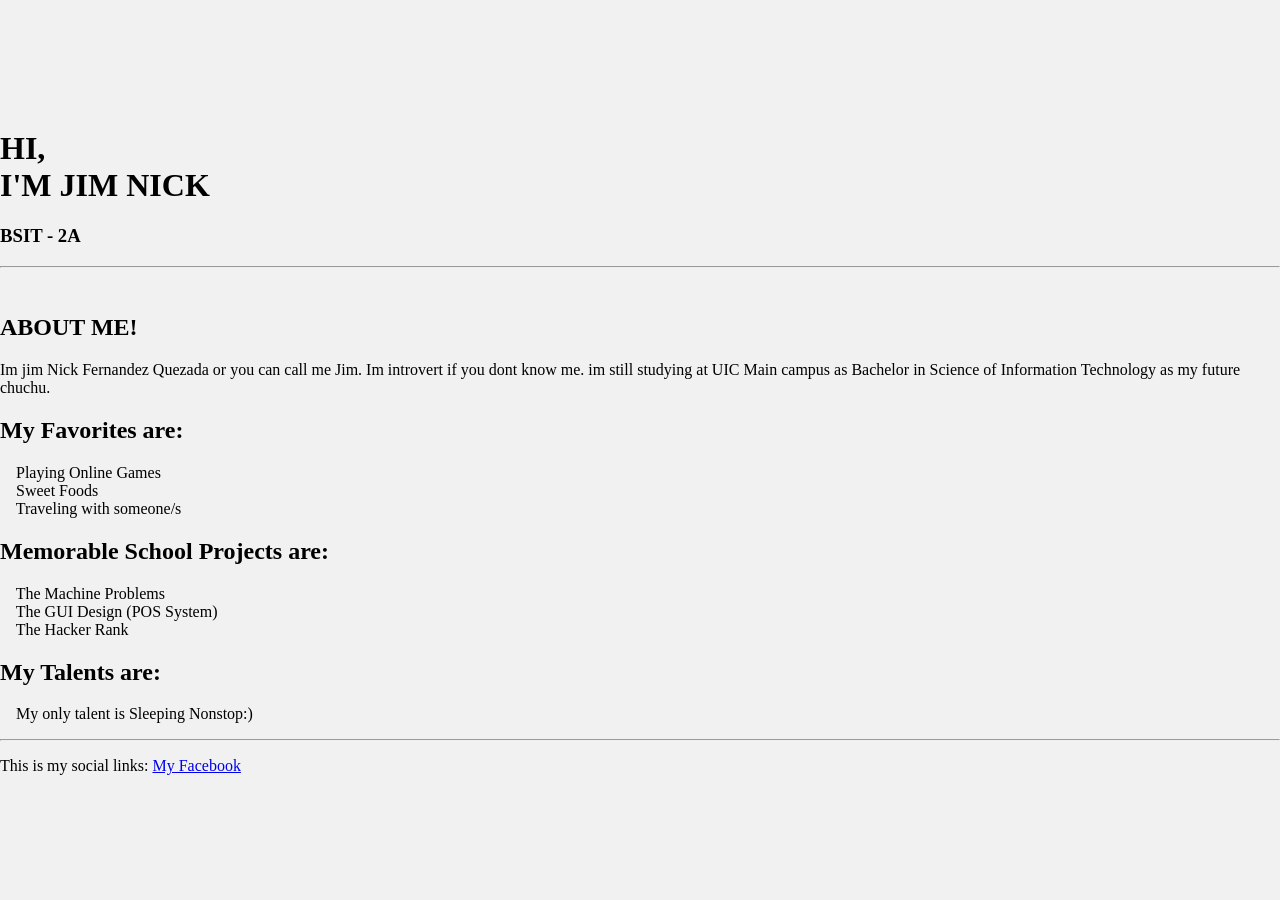
<file: index2.1.html>
<!DOCTYPE html>
<html lang="en">
<head>
    <link rel="stylesheet" href="styleindex2.1.css">

    <meta charset="UTF-8">
    <meta name="viewpoint" content="width=device-width, initial-scale=1">
    <title>Document</title>
</head>


<body>
    <div class="container">

        <h1>HI,<br>I'M JIM NICK</h1>
    
        <h3>
            BSIT - 2A
        </h3>
            <hr><br>

    <h2>ABOUT ME!</h2>
        <p>
            Im jim Nick Fernandez Quezada or you can call me Jim. Im introvert if you dont know me. im still studying at UIC Main campus as Bachelor in Science of Information Technology as my future chuchu.
        </p>
        <h2>
            My Favorites are:
        </h2>
            <p>
                &emsp;Playing Online Games<br>
                &emsp;Sweet Foods<br>
                &emsp;Traveling with someone/s<br>
            </p>
        <h2>
                Memorable School Projects are:
        </h2>
            <p>
                &emsp;The Machine Problems<br>
                &emsp;The GUI Design (POS System)<br>
                &emsp;The Hacker Rank<br>
            </p>    

        <h2>
            My Talents are:
        </h2>
            <p>
                &emsp;My only talent is Sleeping Nonstop:)
            </p>

        <hr>
        <p>This is my social links: <a href="https://www.facebook.com/jimmaynahze">My Facebook</a>
        </p> 

    </div>
</body>
</html>
</file>
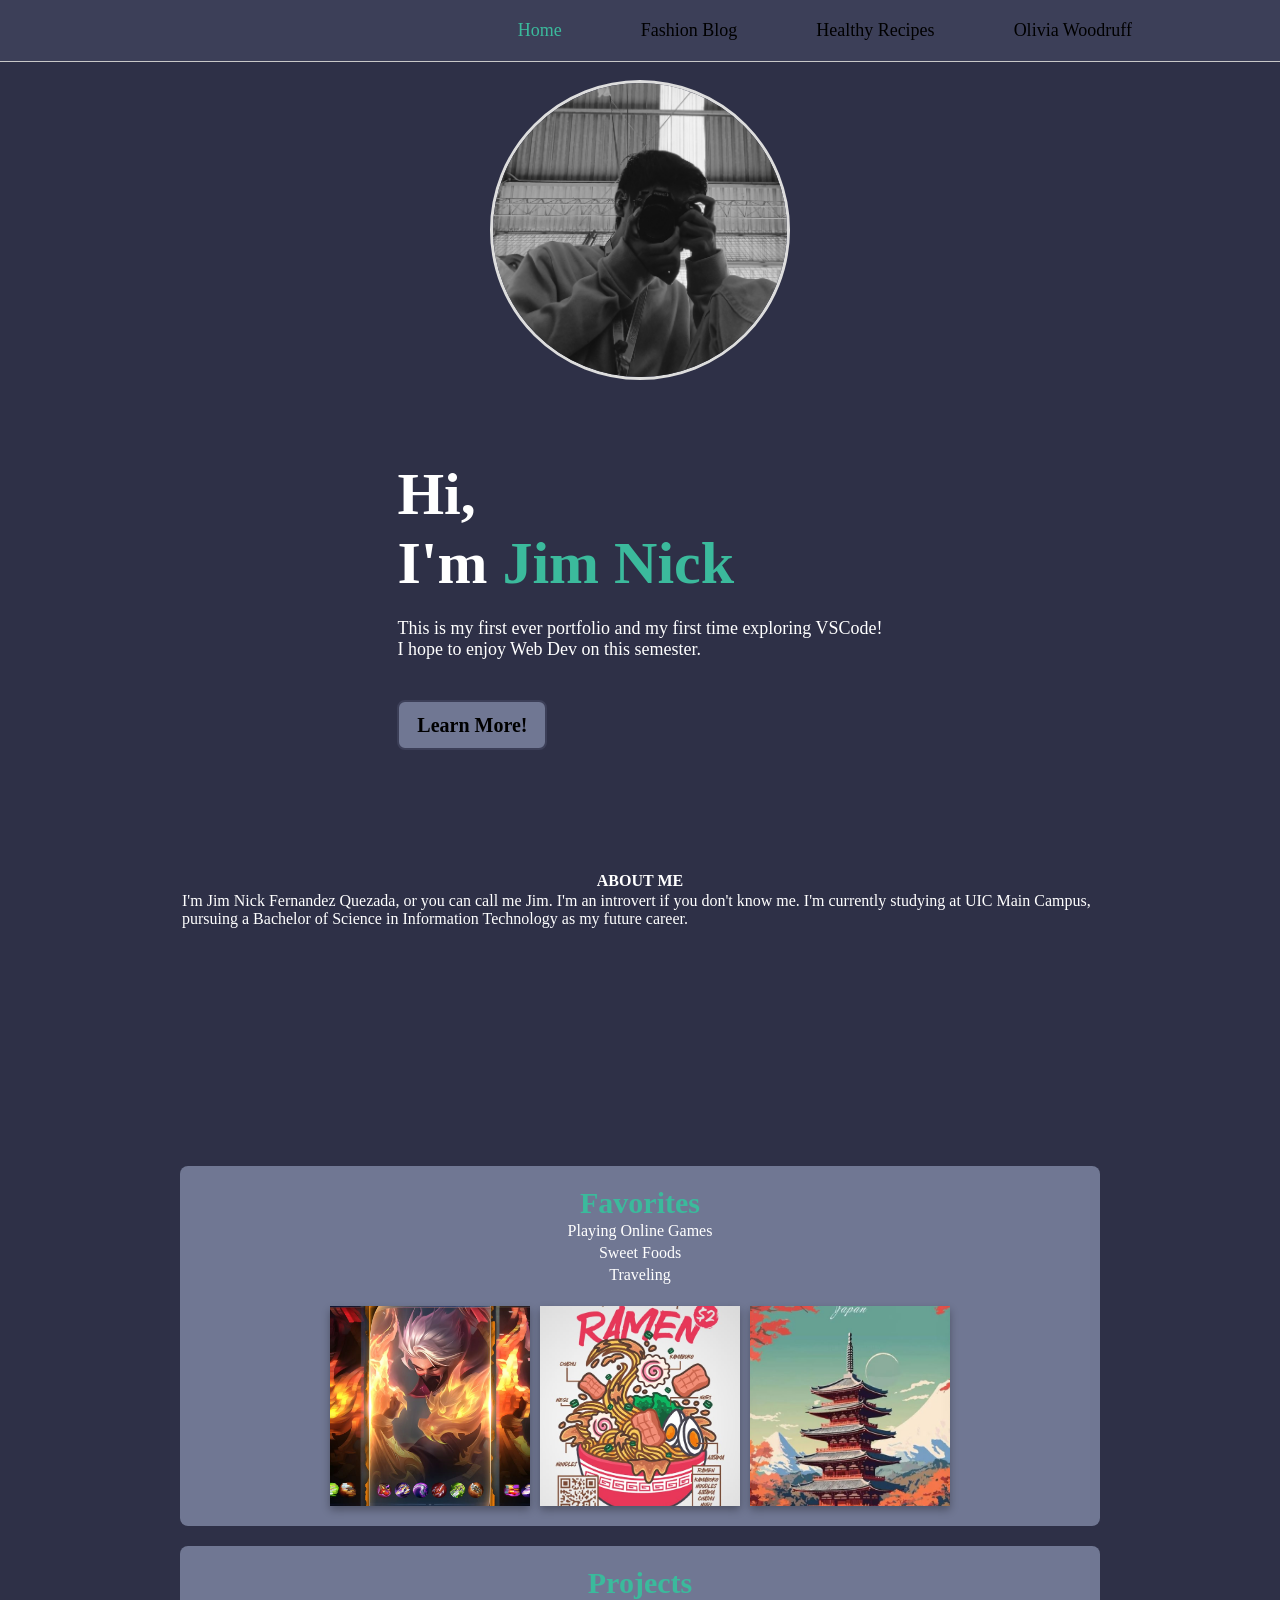
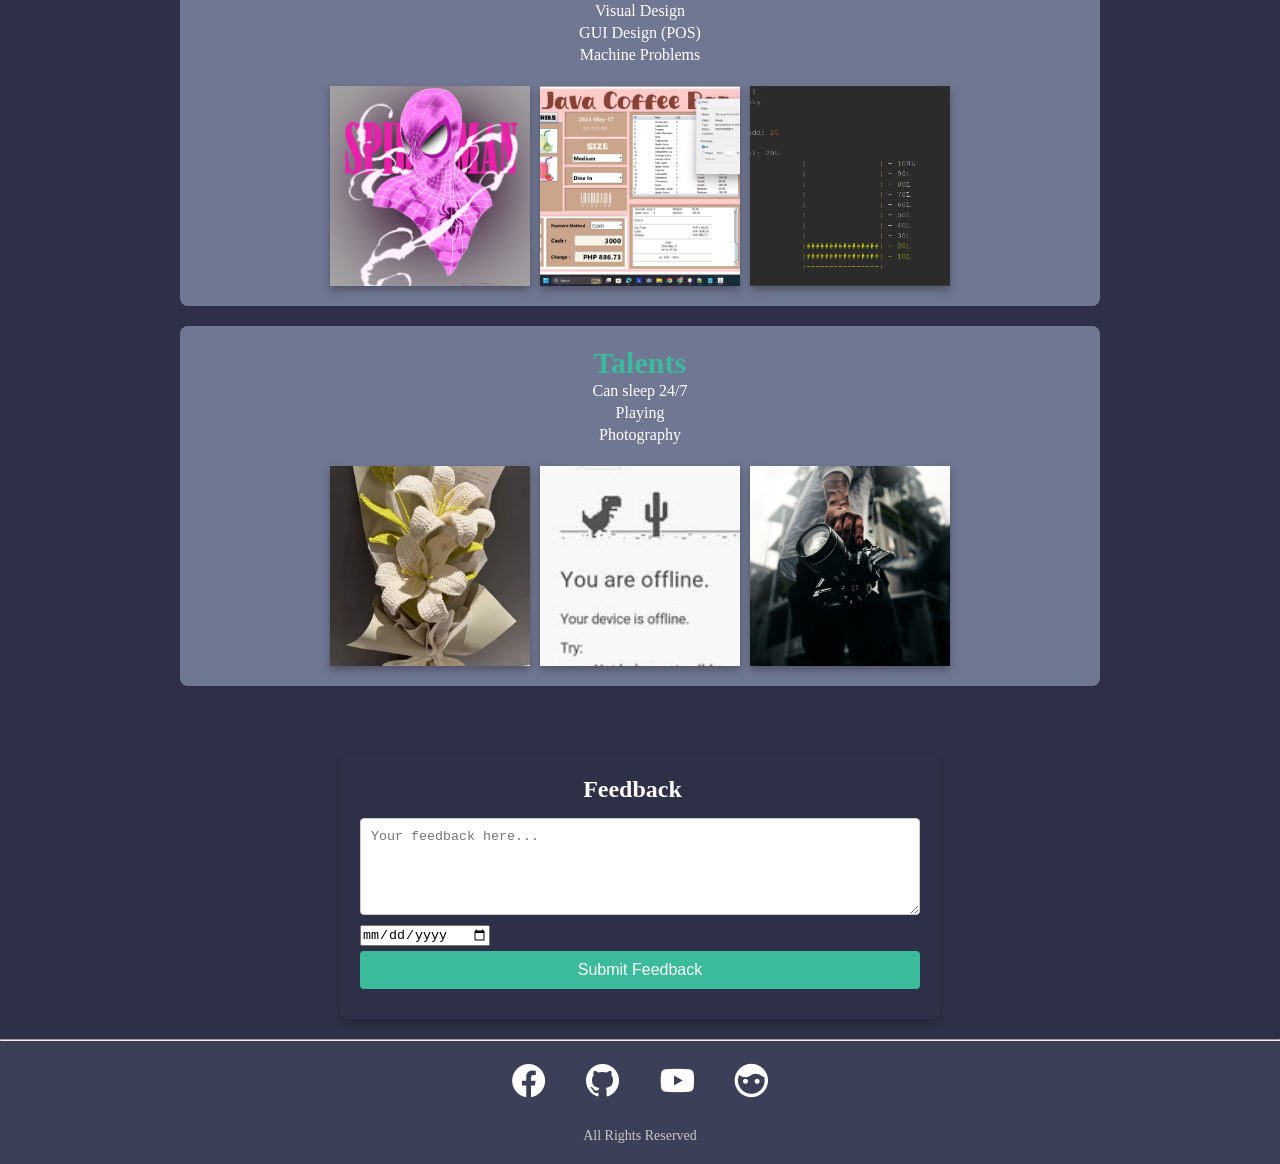
<file: JimNick.html>
<!DOCTYPE html>
<html lang="en">
<head>
    <meta charset="UTF-8">
    <meta http-equiv="X-UA-Compatible" content="IE=edge">
    <meta name="viewport" content="width=device-width, initial-scale=1.0">
    <title>Document</title>
    <link rel="stylesheet" href="JNQuezada.css">
    <link href='https://unpkg.com/boxicons@2.1.1/css/boxicons.min.css' rel='stylesheet'>

</head>
<body>
    
    <header class="header">
        <a href="#" class="logo"></a>

        <nav class="navbar1">    
            <a href="#" class="active">Home</a>
            <a href="anotherLinks/FashionB.html" target="_blank">Fashion Blog</a>
            <a href="anotherLinks/healthyRecipes.html" target="_blank">Healthy Recipes</a>
            <a href="OliviaWoodrufPortfolio/index.html" target="_blank">Olivia Woodruff</a>
        </nav>
    </header>
    
    <hr class="divider">

    <section class="home">
        <div class="content">
            <div class="profile">
                <img src="Assests\profile.jpg" alt="">
            </div>

            <h1>Hi,</h1>
            <h1>I'm <span>Jim Nick</span></h1>
            <p>
                This is my first ever portfolio and my
                first time exploring VSCode! <br>
                I hope to enjoy Web Dev on this semester.
            </p>
            <div class="learnMore">
                <a href="#">Learn More!</a>
            </div>
        </div>
        

    </section>

    <article class="section">
        <div class="aboutMe">
            <table>
                <table>
                    <thead>
                        <tr>
                            <th>ABOUT ME</th>
                        </tr>
                    </thead>
                    <tbody>
                        <tr>
                            <td>
                                I'm Jim Nick Fernandez Quezada, or you can call me Jim. I'm an introvert if you don't know me. 
                                I'm currently studying at UIC Main Campus, pursuing a Bachelor of Science in Information Technology as my future career.
                            </td>
                        </tr>
                    </tbody>
                </table>
        </div>

        <div class="music-container">
            <iframe style="border-radius:12px" src="https://open.spotify.com/embed/track/12ZYXSzFJUSrFyO1u3Ylqx?utm_source=generator" width="100%" height="152" frameBorder="0" allowfullscreen="" allow="autoplay; clipboard-write; encrypted-media; fullscreen; picture-in-picture" loading="lazy"></iframe>
        </div>

        <div class="favourites" id="favorites">
            <h2>Favorites</h2>
                <p>
                    Playing Online Games<br>
                    Sweet Foods<br>
                    Traveling<br>
                </p>
            <div class="favorite-container">
                <img src="Assests\onlinegame.jpg" alt="Favorites Image" class="game-image">
                <img src="Assests\sweetfood.jpg" alt="Favorites Image" class="food-image">
                <img src="Assests\traveling.png" alt="Favorites Image" class="travel-image">

            </div>
            
        </div>

            <div class="project" id="projects"> 
                <h2>Projects</h2>
                <p>
                    Visual Design<br>
                    GUI Design (POS)<br>
                    Machine Problems
                    
                    
                </p>

                    <div class="project-container">
                        <img src="Assests\pinkspider.jpg" alt="Favorites Image" class="game-image">
                        <img src="Assests\GUI.png" alt="Favorites Image" class="food-image">
                        <img src="Assests\java.png" alt="Favorites Image" class="travel-image">
                    </div>
            </div>

        <div class="talent" id="talents">
            <h2>Talents</h2>
            <p>
                Can sleep 24/7 <br>
                Playing <br>
                Photography
            </p>

            <div class="talent-container">
                <img src="Assests\lazy.jpg" alt="Favorites Image" class="game-image">
                <img src="Assests\play.jpg" alt="Favorites Image" class="food-image">
                <img src="Assests\camera.jpg" alt="Favorites Image" class="travel-image">
            </div>
        </div>

    </article>
   
    <div class="feedback-container">
        <h2>Feedback</h2>
        <form action="#" method="post">
            <textarea name="feedback" rows="5" placeholder="Your feedback here..."></textarea>
            <input type="date" id="date">
            <button type="submit">Submit Feedback</button>
    </form>

    </div>

    <hr>
    <footer class="footer">
        <a href="https://www.facebook.com/jimmaynahze" class="facebook" target="_blank" alt="Facebook Icon"><i class='bx bxl-facebook-circle' ></i></a>
        <a href="https://github.com/JNQuez27/JNQuez27.github.io" class="github" target="_blank" alt="Github Icon"><i class='bx bxl-github' ></i></i></a>
        <a href="https://www.youtube.com/@jimnickquezada1784" class="youtube" target="_blank" alt="Youtube Icon"><i class='bx bxl-youtube' ></i></a>
        <a href="https://jnquez27.github.io/JimNick.html" class="portfolio" target="_blank" alt="Youtube Icon"><i class='bx bxs-face' ></i></a>
        <p>All Rights Reserved</p>
    </footer>
</body>
</html>
</file>
<file: styleindex2.1.css>
body {
    display: flex;
    align-items: center;
    justify-content: center;
    margin: 0 auto;
    height: 100vh;
    background-color: #f1f1f1;
  }
.square {
    background-color: #2ecc71;
    width: 200px;
    height: 200px;
  }
</file>
<file: JNQuezada.css>
* {
    margin: 0;
    padding: 0;
    box-sizing: border-box;
}

body {
    background-color: rgb(46, 48, 71);
    color: white;
}

.header {
    position: fixed;
    top: 0;
    left: 0;
    width: 100%;
    padding: 20px 10%;
    background-color: rgb(60, 63, 88);
    display: flex;
    justify-content: space-between;
    align-items: center;
    z-index: 100;
    transition: background-color 0.3s ease;
    min-width: 920px;
}

.logo {
    font-size: 25px;
    color: black;
    text-decoration: none;
    font-weight: 600;
}

.navbar1 a{
    font-size: 18px;
    color: black;
    text-decoration: none;
    font-weight: 500;
    margin-left: 35px;
    padding: 10px 20px;
    transition: background-color 0.3s ease, color 0.3s ease;
    border-radius: 10px;
    
}

.navbar1 a:hover {
    color: rgb(59, 186, 156);
    background-color: rgb(46, 48, 71);
}

.navbar1 a.active {
    color: rgb(59, 186, 156); 
}

.divider {
    position: fixed; /* Stick the divider to the top */
    top: 60px; /* Adjust this to be below the header */
    left: 0;
    width: 100%;
    border: none;
    height: 2px;
    background-color: rgb(200, 200, 200);
    margin: 0; /* No margin needed */
    z-index: 99;
}

section {
    display: flex;
    flex-direction: column;
    justify-content: center;
    align-items: center;
    padding: 0 10%;
    box-sizing: border-box;
    width: 100%;
    height: 800ppx;
    margin-bottom: 80px;
}

.content {
    max-width: 600px;
} 

.content h1 {
    font-size: 60px;
}

span {
    color: rgb(59, 186, 156);
    position: relative;
}

span::before {
    content: '';
    position: absolute;
    top: 0;
    right: 0;
    width: 100%;
    height: 100%;
    background: rgb(46, 48, 71);
    animation: showRight 1s ease forwards;
    animation-delay: .4s;

}

.content p {
    font-size: 18px;
    margin: 20px 0 40px;
}

.content .learnMore {
    display: flex;
    width: 345px;
    height: 50px;

}

.learnMore a {
    display: inline-flex;
    position: relative;
    justify-content: center;
    align-items: center;
    width: 150px;
    height: 100%;
    background: rgb(112, 119, 147);
    border: 2px solid rgb(60, 63, 88);
    border-radius: 8px;
    font-size: 20px;
    color: black;
    text-decoration: none;
    font-weight: 600;
    z-index: 1;
    overflow: hidden;
}

.learnMore a:hover {
    border: 2px solid white;
}
.learnMore a::before {
    content: '';
    position: absolute;
    top: 0;
    left: 0;
    width: 0;
    height: 100%;
    background: rgb(59, 186, 156);
    z-index: -1;
    transition: .5s;
}

.learnMore a:hover::before {
    width: 100%;
}

.profile {
    display: flex;
    justify-content: center; 
    align-items: center; 
    margin: 80px 20px;

}

.profile img {
    width: 300px; 
    height: auto;
    border-radius: 50%; 
    border: 3px solid #ddd; 
}

table {

    margin-bottom: 40px;
}

article {
    display: flex;
    flex-direction: column;
    gap: 20px;
    width: 500vh;
    height: auto;
    min-width: 320px;
    max-width: 920px;
    margin: 0 auto;
    overflow: hidden;
}

.favourites, .project, .talent {
    display: flex;
    flex-direction: column;
    align-items: center;
    justify-content: center;
    text-align: center;
    background-color: rgb(112, 119, 147);
    padding: 20px;
    border-radius: 8px;
    transition: background-color 0.3s ease;
}

.favourites:hover, .project:hover, .talent:hover {
    background-color: rgb(59, 186, 156);
}

.favourites h2, .project h2, .talent h2 {
    font-size: 30px;
    color: rgb(59, 186, 156);
    transition: color 0.3s ease;
}

.favourites p, .project p, .talent p {
    color: white;
    line-height: 22px;
    transition: color 0.3s ease;
    margin-bottom: 20px;
}

#talents {
    margin-bottom: 50px;
}

.favourites:hover h2, .project:hover h2, .talent:hover h2 {
    color: #ffffff;
}

.favourites:hover p {
    color: rgb(69, 69, 69);
}

.favourites {
    display: flex;
    align-items: center;
    justify-content: space-between;
}

.favourites p {
    flex: 1;
}

.favourites-image {
    width: 150px;
    height: auto;
    margin-left: 20px;
}


.project:hover p {
    color: rgb(82, 82, 82);
}

.talent:hover p {
    color: #3a3a3a;
}

.favorite-container {
    display: flex;
    flex-direction: row;
    width: 100%;
    height: 200px;
    justify-content: center;
    gap: 10px;
}

.favorite-container img {
    width: 200px;
    height: auto;
    object-fit: cover;
    transition: clip-path 0.5s ease;
    transition: transform 0.5s ease;
    transform: rotate(0deg);
    box-shadow: 0 4px 8px rgba(0, 0, 0, 0.3);
}

.favorite-container img:hover {
    transform: rotate(3deg);
    box-shadow: 0 8px 16px rgba(0, 0, 0, 0.5);
}

.project-container {
    display: flex;
    flex-direction: row;
    width: 100%;
    height: 200px;
    justify-content: center;
    gap: 10px;
}

.project-container img {
    width: 200px;
    height: auto;
    object-fit: cover;
    transition: clip-path 0.5s ease;
    transition: transform 0.5s ease;
    transform: rotate(0deg);
    box-shadow: 0 4px 8px rgba(0, 0, 0, 0.3);
}

.project-container img:hover {
    transform: rotate(3deg);
    box-shadow: 0 8px 16px rgba(0, 0, 0, 0.5);
}

.talent-container {
    display: flex;
    flex-direction: row;
    width: 100%;
    height: 200px;
    justify-content: center;
    gap: 10px;
}

.talent-container img {
    width: 200px;
    height: auto;
    object-fit: cover;
    transition: clip-path 0.5s ease;
    transition: transform 0.5s ease;
    transform: rotate(0deg);
    box-shadow: 0 4px 8px rgba(0, 0, 0, 0.3);
}

.talent-container img:hover {
    transform: rotate(3deg);
    box-shadow: 0 8px 16px rgba(0, 0, 0, 0.5);
}

.feedback-container {
    display: flex;
    flex-direction: column;
    align-items: center;
    justify-content: center;
    margin: 20px auto;
    padding: 20px;
    width: 100%;
    height: auto;
    max-width: 600px;
    border-radius: 8px;
    box-shadow: 0 4px 8px rgba(0, 0, 0, 0.2);  
}

.feedback-container h2 {
    margin-bottom: 15px;
    margin-right: 15px;
}

.feedback-container form {
    display: flex;
    flex-direction: column;
    width: 100%;
}

.feedback-container textarea {
    width: 100%;
    padding: 10px;
    border-radius: 4px;
    border: 1px solid #ccc;
    margin-bottom: 10px;
    resize: vertical;
}

.feedback-container button {
    padding: 10px 20px;
    border: none;
    border-radius: 4px;
    background-color: rgb(59, 186, 156);
    color: white;
    cursor: pointer;
    font-size: 16px;
    margin-bottom: 10px;
}

#date {
    width: 130px;
    margin-bottom: 5px;
}

















.footer {
    background-color: rgb(60, 63, 88);; 
    padding: 20px;
    text-align: center;
    position: relative;
    color: white;
    min-width: 920px;
}

.footer a {
    text-decoration: none; 
    font-size: 40px; 
    margin: 0 15px; 
}

.footer a i {
    color: rgb(255, 255, 255); 
    transition: color 0.3s ease; 
}

.footer a.facebook:hover i {
    color: rgb(24, 119, 242); 
}

.footer a.github:hover i {
    color: rgb(0, 0, 0); 
}

.footer a.youtube:hover i {
    color: rgb(255, 0, 0); 
}

.footer a.portfolio:hover i {
    color: rgb(255, 0, 195); 
}

.footer p {
    margin-top: 20px; 
    font-size: 14px; 
    color: rgb(200, 200, 200); 
}

@keyframes showRight {
    100% {
        width: 0;
    }
}

@media only screen and (max-width: 550px) {
   .container {
    grid-template-columns: 1fr;
    grid-template-rows: 0.4fr 2.2fr 0.4fr;
    grid-template-areas: 
        "header"
        "section"
        "footer";
   }

}
</file>
